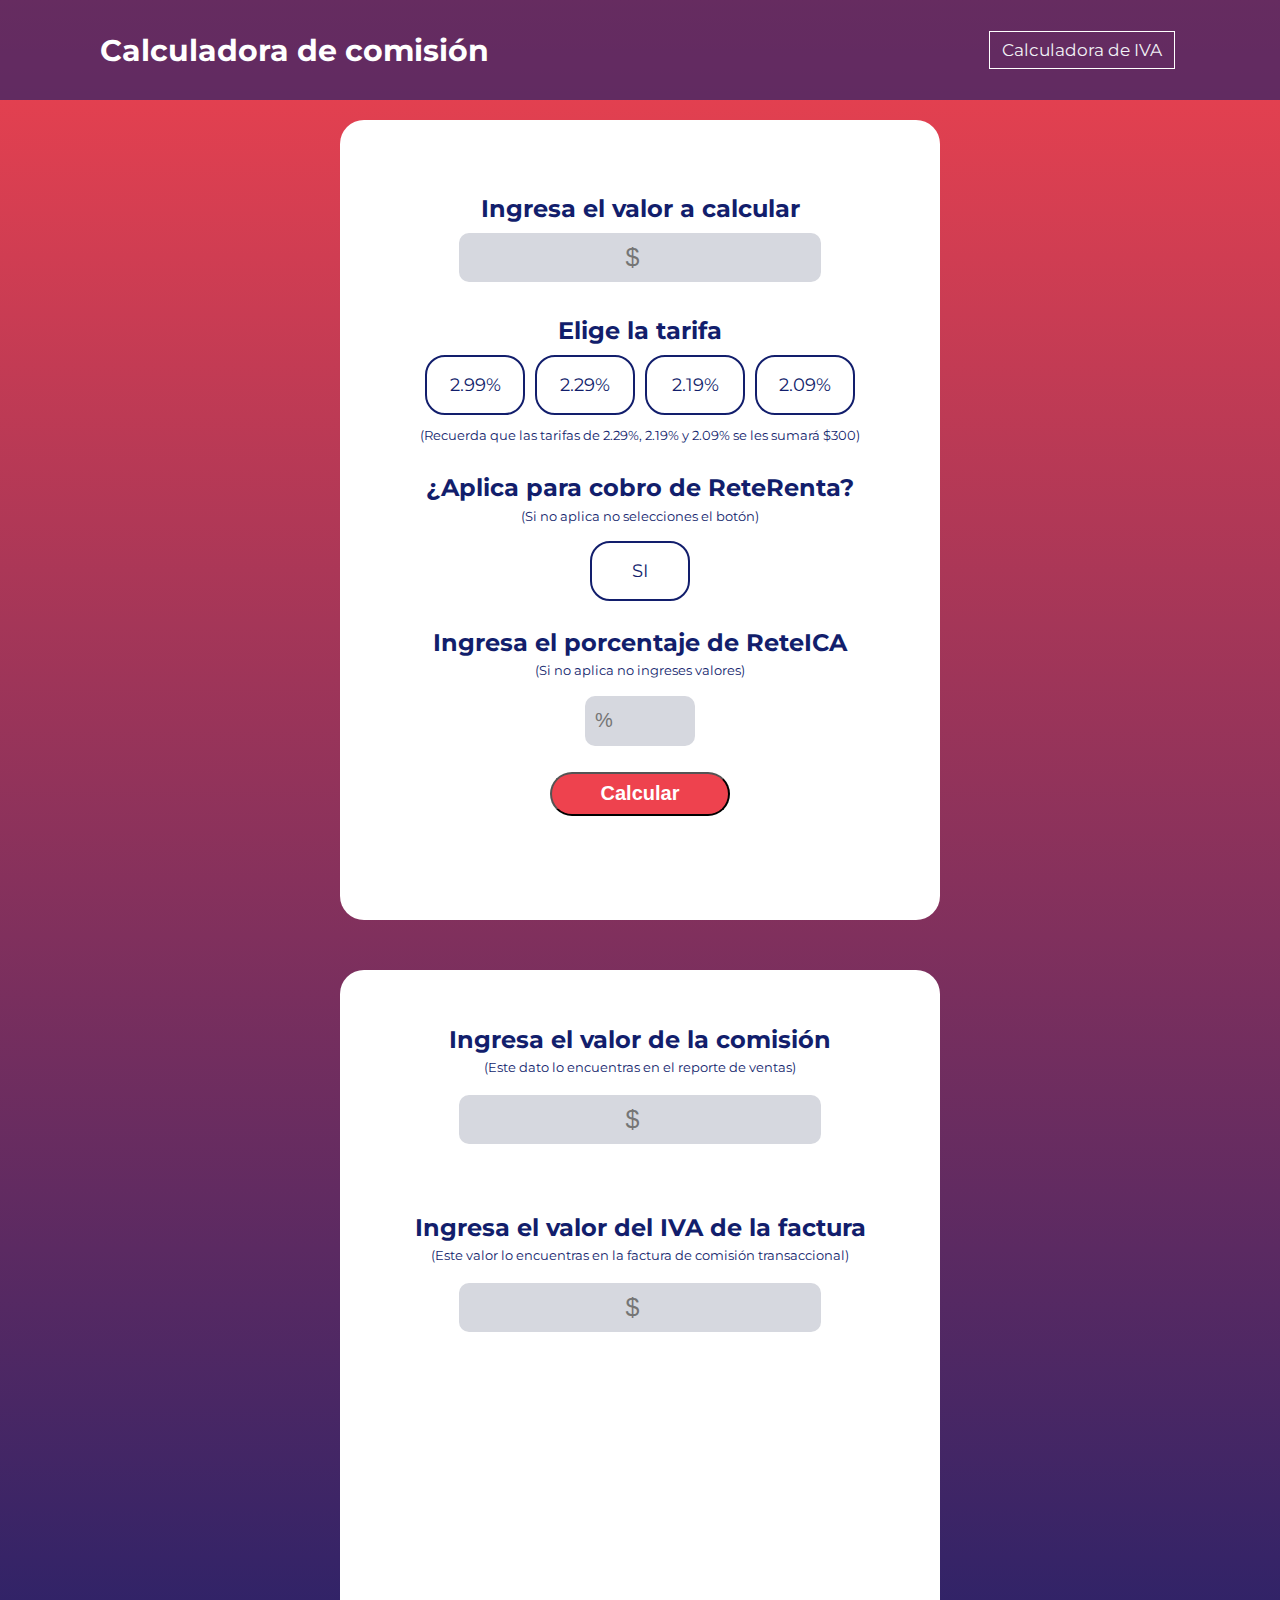
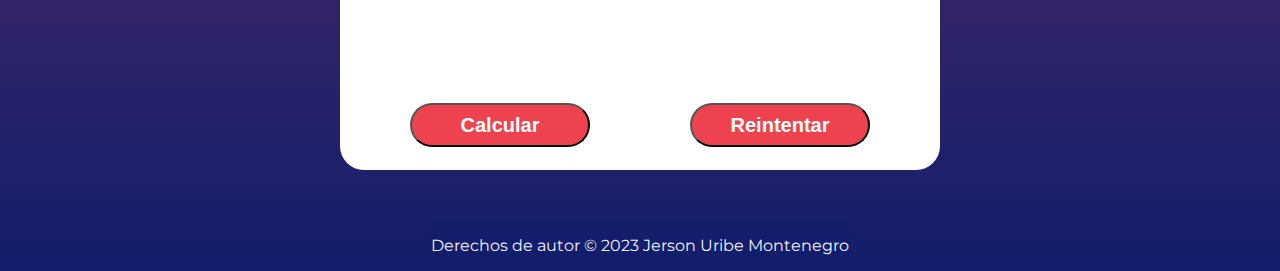
<file: index.html>
<!DOCTYPE html>
<html>

	<head>
		<meta charset="UTF-8">
    <link href="https://fonts.googleapis.com/css2?family=Montserrat:wght@400;700&family=Roboto:wght@300;400&display=swap" rel="stylesheet">
		<title>Calculadora</title>
    <link rel="stylesheet" href="./styles_calculadora.css">
</head>

<header>
  <h1 class="titulo">Calculadora de comisión</h1>
  <nav>
    <ul>
      <li>
        <a href="#facturacion">Calculadora de IVA</a>
      </li>
    </ul>
  </nav>
</header>

	<body>
    <div align="center">
      <section id="seleccionar-valor-venta">
        <h2>Ingresa el valor a calcular</h2>
        <input type="number" id="valor-venta" placeholder="$" class="ingresar-venta">
      </section>

        <h2 id="titulo-tarifa">Elige la tarifa</h2>

      <section id="seleccionar-tarifa">

      </section>
        <h4 id="titulo-diferencia-tarifa">(Recuerda que las tarifas de 2.29%, 2.19% y 2.09% se les sumará $300)</h4>

      <section id="seleccionar-impuesto-reterenta">

        <h2 id="titulo-impuesto">¿Aplica para cobro de ReteRenta?</h2><h4>(Si no aplica no selecciones el botón)</h4>
            <input type="radio" name="impuesto" id="rete-renta"/>
            <label for="rete-renta" class="boton-tarifa">SI</label>
            
      </section>

      <section id="seleccionar-impuesto-reteica">
          <h2 id="titulo-impuesto">Ingresa el porcentaje de ReteICA</h2> <h4>(Si no aplica no ingreses valores)</h4>
          <input type="number" id="rete-ica" placeholder="%" class="ingresar-reteica">
      </section>
         
        <button id="boton-calcular" class="boton-calcular">Calcular</button>

      <section id="resultado-programa">

      </section>

      <section id="reiniciar">
          <button id="boton-reiniciar-tarifa" class="boton-reiniciar">Reintentar</button>
      </section>

    </div>

      <section id="facturacion" class="">

        <div id="template">

        </div>

          <section id="section-comision">
            <h2>Ingresa el valor de la comisión</h2>
            <h4>(Este dato lo encuentras en el reporte de ventas)</h4>
            <input type="number" id="ventas-pseNequi" placeholder="$" class="ingresar-venta">
          </section>

          <section id="section-iva">
            <h2>Ingresa el valor del IVA de la factura</h2>
            <h4>(Este valor lo encuentras en la factura de comisión transaccional)</h4>
            <input type="number" id="valor-iva" placeholder="$" class="ingresar-venta">
          </section>
          
          <div id="contenedor-respuesta">

          </div>

        <div id="botones">
          <button id="boton-iva" class="boton-calcular">Calcular</button>
          <button id="boton-reiniciar-iva" class="boton-reiniciar">Reintentar</button>

        </div>
        
        <nav id="link-template">
          <a href="#template" id="generate-template">Ver script</a>
        </nav>

      </section>

    <script src="./js/codigo_calculadora.js"> </script>

    <footer>
      <p>Derechos de autor &copy; 2023 Jerson Uribe Montenegro</p>
    </footer>

  </body>

</html>
</file>
<file: styles_calculadora.css>
* {
    box-sizing: border-box;
}
header {
    width: 100%;
    padding: 10px 100px;
    margin-bottom: 20px;
    display: flex;
    align-items: center;
    justify-content: center;
    background-color: #121e6c9e;
}

header ul {
    list-style: none;
}

header li {
    display: inline-block;
    margin: 5px;
}
header a {
    font-size: 17px;
    display: inline-block; /* Para que el enlace se ajuste al ancho del contenido */
    padding: 8px 12px; 
    border: 1px solid white; 
    text-decoration: none; 
    color: #f1f2f6;
    transition: all 0.3s ease;
}

header a:hover {
    background-color: #f0f0f065; 
  }

body {
    background: linear-gradient(#ee424e, #121e6c);
    background-repeat: no-repeat;
    display: flex;
    flex-direction: column;
    justify-content: center;
    align-items: center;
    font-family: montserrat, Arial,Helvetica,sans-serif;
    color: #121e6c;
    margin: 0;

}

.titulo {
    color:#ffffff;
    font-size: 30px;
    font-weight: bold;
    flex: 1;
}

h5, h4 {
    font-weight: normal;
    font-size: 13px;
}


.ingresar-venta {
    padding: 10px 20px;
    border: 0px;
    border-radius: 10px;
    background-color: #d6d8df;
    font-size: 25px;
    margin: -10px 0px 14px 0px;
    text-align: center;
    font-weight: normal;

}

#seleccionar-tarifa {
    display: flex;
    flex-direction: row;
    align-items: center;
    margin: -15px 0px -10px 0px;
    font-weight: normal;
    
}

.boton-tarifa {
    width: 100px;
    height: 60px;
    color: #121e6c;
    padding: 10px;
    margin: 5px;
    box-sizing: border-box;
    border-radius: 20px;
    border: 2px solid #121e6c;
    display: flex;
    flex-direction: column;
    justify-content: center;
    font-size: 18px;
    font-weight: normal;
}
    
    

.boton-tarifa:hover {
    background: linear-gradient(298deg,#ee424e85, #121e6c9c);
}

input:checked + label {
    background: linear-gradient(298deg,#ee424e85, #121e6c9c);
    color: #ffffff;
}

#tarifa-estandard, #tarifa-plana1, #tarifa-plana2, #tarifa-plana3, #rete-renta{
    display: none;
}

#seleccionar-impuesto-reterenta {
    margin: 12px 0px 2px 0px;
    
}

#seleccionar-impuesto-reterenta h4 {
    margin-top: 18px;
}

.ingresar-reteica {
    padding: 10px 10px;
    border: 0px;
    border-radius: 10px;
    background-color: #d6d8df;
    font-size: 20px;
    font-weight: normal;
    width: 110px;
    height: 50px;
    box-sizing: border-box;
}

#seleccionar-impuesto-reteica {
    margin: 20px 0px -24px 0px;
     
}

#titulo-impuesto {
    margin: 0px 0px -12px 0px;
}

.boton-calcular, .boton-reiniciar {
    color: white;
    width: 180px;
    height: 44px;
    background-color: #ee424e;
    border-radius: 30px;
    margin: 50px;
    font-size: 20px;
    font-weight: bold;
}

#resultado-programa {
    font-weight: normal;
    font-size: 18px;
    margin: 20px;
    width: 100%;
    height: 392px;
}

div, #facturacion{
    background-color: white;
    width: 600px;
    height: 800px;
    border-radius: 24px;
    display: flex;
    flex-direction: column;
    justify-content: center;
    align-items: center;
    margin: 0px 0px 50px 0px;
    
}

#facturacion h2 {
    margin: 55px 0px 0px 0px
}

#facturacion h4 {
    margin: 5px 0px 30px 0px;
}

#section-comision, #section-iva {
    display: flex;
    flex-direction: column;
    align-items: center;
}

#botones {
    display: flex;
    flex-direction: row;
    justify-content: center;
    width: 100%;
    height: 50px;
    margin-bottom: 20px;
}

#link-template{
    margin-bottom: 10px;
    font-size: 16px;
    font-weight: bold;
}


#contenedor-respuesta{
    margin: 5px 20px 0px 20px;
    width: 95%;
    display: flex;
    justify-content: flex-start;
    text-align: center;
    font-size: 15px;
    white-space: nowrap;
}
#contenedor-respuesta h2{
    margin-top: 20px;
}

#contenedor-respuesta p{
    margin: 5px;
}

#template{
    margin: 20px;
    width: 80%;
    text-align: justify;
}

footer {
    color:#f1f2f6;
    background-color: #121e6c9c;
}

@media (max-width:360px){
    .titulo {
        font-size: 23px;
    }

    div{
        font-size: 12px;
    }

    .boton {
        width: 150px;
        height: 50px;
        font-size: 12px;
    }

    .ingresar-venta {
        font-size: 20px;
    }

    #resultado-programa {
        font-size: 14px;
        margin: 133px;
    }
}
</file>
